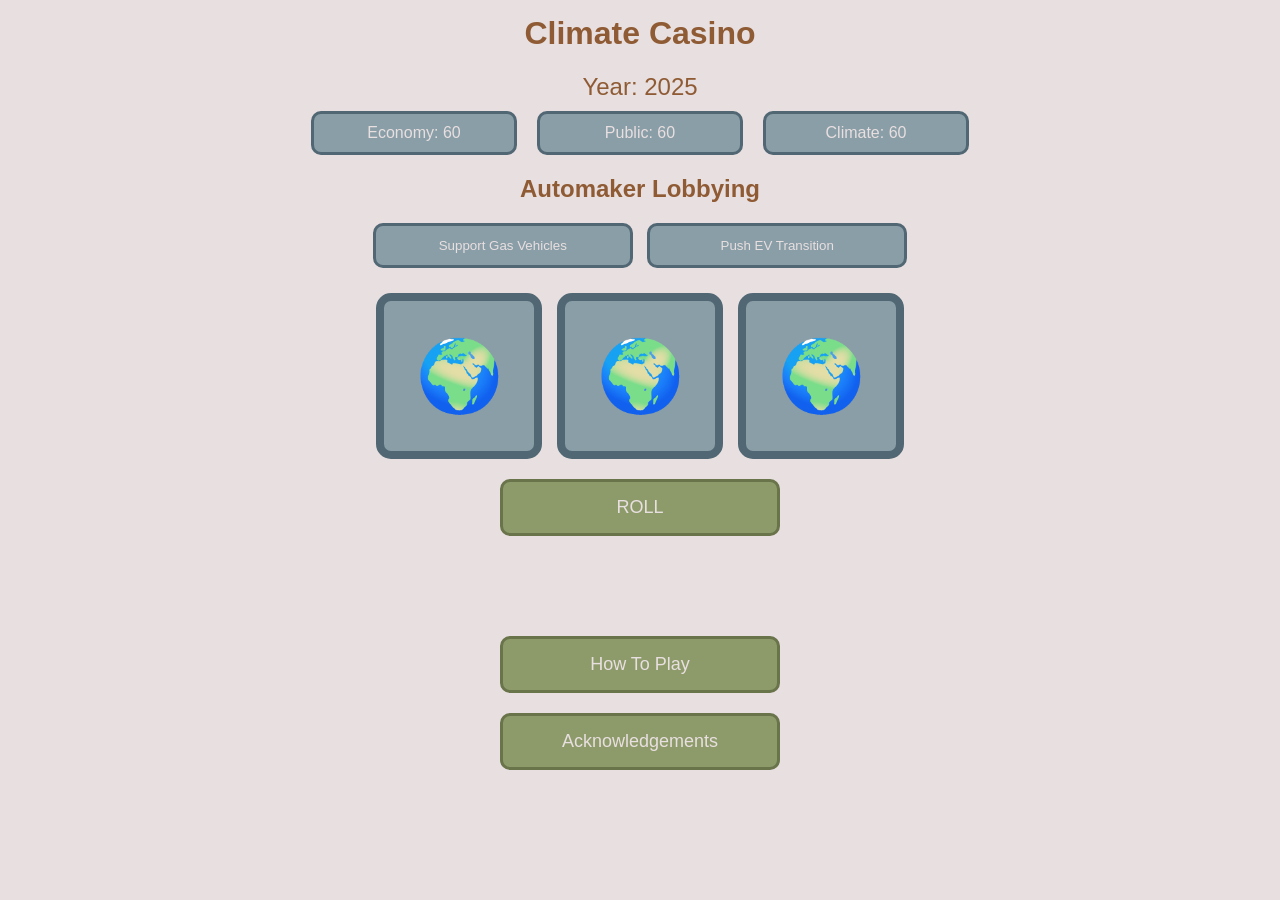
<file: index.html>
<!DOCTYPE html>
<html>
<head>
    <meta charset="UTF-8">
    <title>Climate Casino</title>
    <link rel="stylesheet" href="style.css">
</head>
<body>

<h1>Climate Casino</h1>

<div id="year">Year: 2025</div>

<div id="stats">
    <div class="stat">Economy: <span id="eco">60</span></div>
    <div class="stat">Public: <span id="pub">60</span></div>
    <div class="stat">Climate: <span id="cli">60</span></div>
</div>

<div id="eventBox">
    <h2 id="eventTitle"></h2>
    <button id="choiceA"></button>
    <button id="choiceB"></button>
</div>

<div id="slotMachine">
    <div class="reel"><div class="symbol" id="reel0">🌍</div></div>
    <div class="reel"><div class="symbol" id="reel1">🌍</div></div>
    <div class="reel"><div class="symbol" id="reel2">🌍</div></div>
</div>

<button id="spinButton">ROLL</button>

<div id="log"></div>

<button id="change3" onclick="go_to_How()">How To Play</button>
<br>
<button id="change" onclick="go_to_Acknowledge()">Acknowledgements</button>

<script src="script.js"></script>
</body>
</html>
</file>
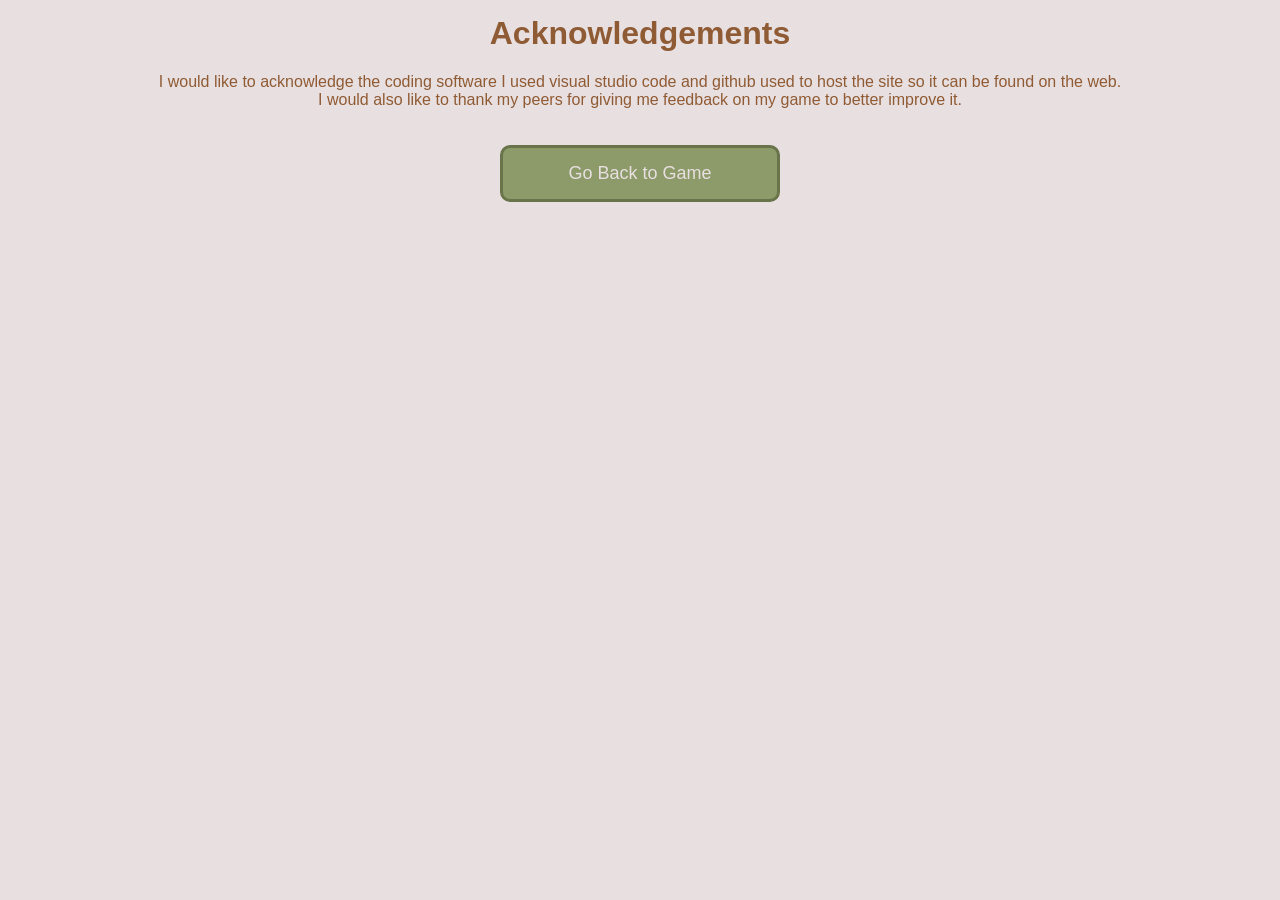
<file: acknowledge.html>
<!DOCTYPE html>
<html>
<head>
    <meta charset="UTF-8">
    <title>Climate Casino</title>
    <link rel="stylesheet" href="style.css">
</head>
<body>
    <h1>Acknowledgements</h1>
    <p>I would like to acknowledge the coding software I used visual 
        studio code and github used to host the site so it can be 
        found on the web. 
        <br>
        I would also like
        to thank my peers for giving me feedback 
        on my game to better improve it.</p>
    <button id="change1" onclick="go_to_main()"> Go Back to Game </button>
    <script src="script.js"></script>
</body>
</html>
</file>
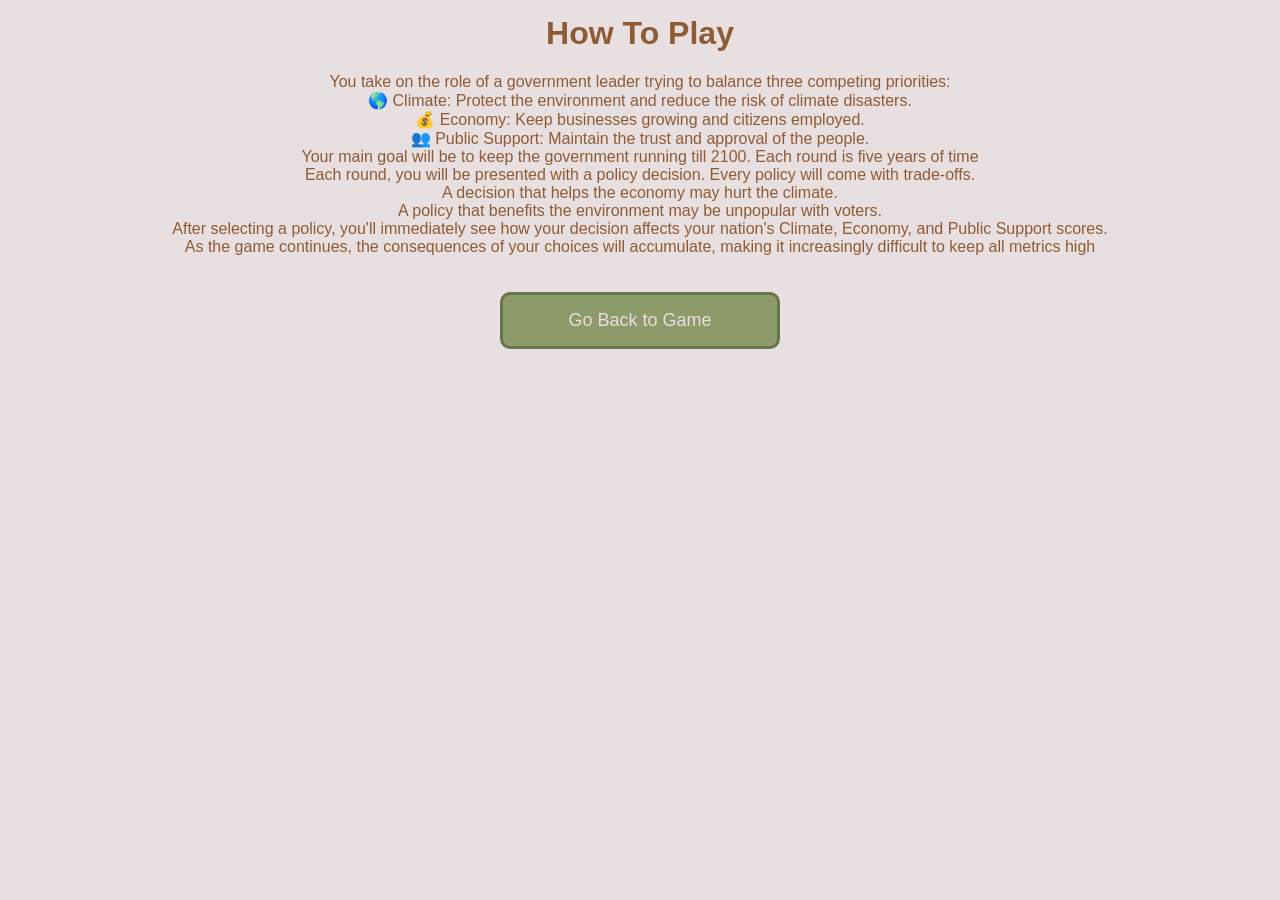
<file: howToPlay.html>
<!DOCTYPE html>
<html>
<head>
    <meta charset="UTF-8">
    <title>Climate Casino</title>
    <link rel="stylesheet" href="style.css">
</head>
<body>
    <h1>How To Play</h1>
    <p>You take on the role of a government leader trying to balance three competing priorities:
        <br>
        🌎 Climate: Protect the environment and reduce the risk of climate disasters.
        <br>
        💰 Economy: Keep businesses growing and citizens employed.
        <br>
        👥 Public Support: Maintain the trust and approval of the people.
        <br>
        Your main goal will be to keep the government running till 2100. Each round is five years of time
        <br>
        Each round, you will be presented with a policy decision. Every policy will come with trade-offs.
        <br>
        A decision that helps the economy may hurt the climate. 
        <br>
        A policy that benefits the environment may be unpopular with voters. 
        <br>
        After selecting a policy, you'll immediately see how your decision affects your nation's Climate, Economy, and Public Support scores.
        <br> 
        As the game continues, the consequences of your choices will accumulate, making it increasingly difficult to keep all metrics high</p>
    <button id="change1" onclick="go_to_main()"> Go Back to Game </button>
    <script src="script.js"></script>
</body>
</html>
</file>
<file: style.css>
body{
    background:#e8dfe0;
    color:#8f5b34;
    font-family:Arial;
    text-align:center;
}
#change,
#change1,
#change3
{
    margin-top:20px;
    padding:15px;
    width:280px;
    color:#e8dfe0;
    background:#8d9b6a;
    border: 3px solid #69744b ;
    border-radius:10px;
    cursor:pointer;
    font-size:18px;
}

h1{
    margin-top:15px;
}

#year{
    font-size:24px;
    
    margin-bottom:10px;
}

#stats{
    display:flex;
    justify-content:center;
    gap:20px;
    margin-bottom:20px;
}

.stat{
    background:#8a9ea7;
    border: 3px solid #516874 ;
    color:#e8dfe0;
    padding:10px;
    border-radius:10px;
    width:180px;
}

#eventBox{
    margin:20px;
}

#eventTitle{
    margin-bottom:15px;
}

#choiceA,
#choiceB{
    padding:12px;
    margin:5px;
    border-radius:10px;
    cursor:pointer;
    background:#8a9ea7;
    border: 3px solid #516874 ;
    color:#e8dfe0;
    width:260px;
}

#spinButton{
    margin-top:20px;
    padding:15px;
    width:280px;
    color:#e8dfe0;
    background:#8d9b6a;
    border: 3px solid #69744b ;
    border-radius:10px;
    cursor:pointer;
    font-size:18px;
}

#slotMachine{
    display:flex;
    justify-content:center;
    gap:15px;
    margin-top:20px;
}

.reel{
    width:150px;
    height:150px;
    background:#8a9ea7;
    border: 8px solid #516874;
    border-radius:15px;
    display:flex;
    justify-content:center;
    align-items:center;
    overflow:hidden;
}

.symbol{
    font-size:70px;
}

#log{
    margin-top:20px;
    min-height:60px;
    font-size:18px;
}
</file>
